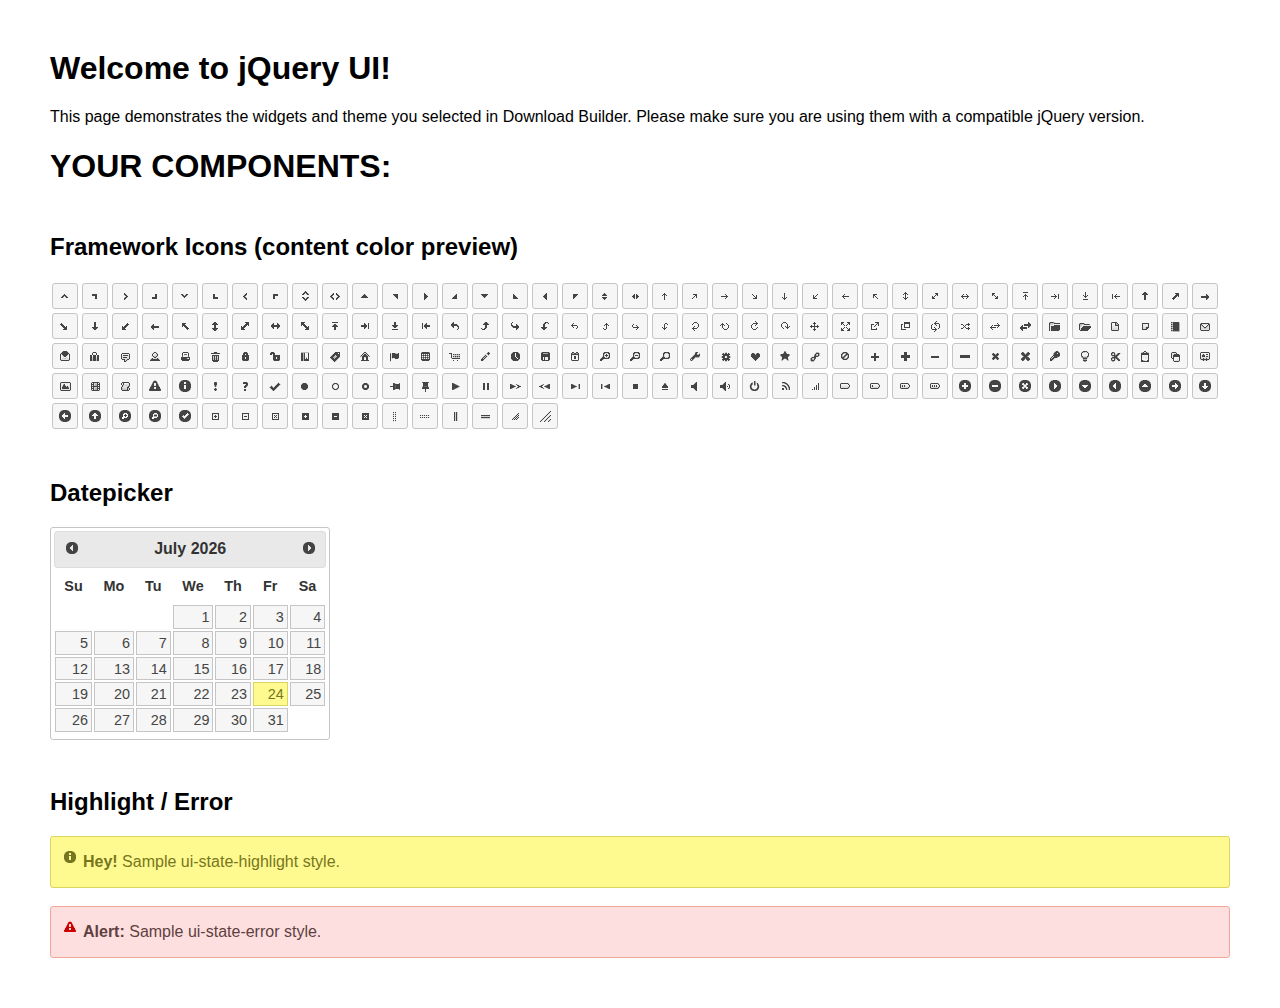
<file: plugins/jquery-datepicker/index.html>
<!doctype html>
<html lang="us">
<head>
	<meta charset="utf-8">
	<title>jQuery UI Example Page</title>
	<link href="jquery-ui.css" rel="stylesheet">
	<style>
	body{
		font-family: "Trebuchet MS", sans-serif;
		margin: 50px;
	}
	.demoHeaders {
		margin-top: 2em;
	}
	#dialog-link {
		padding: .4em 1em .4em 20px;
		text-decoration: none;
		position: relative;
	}
	#dialog-link span.ui-icon {
		margin: 0 5px 0 0;
		position: absolute;
		left: .2em;
		top: 50%;
		margin-top: -8px;
	}
	#icons {
		margin: 0;
		padding: 0;
	}
	#icons li {
		margin: 2px;
		position: relative;
		padding: 4px 0;
		cursor: pointer;
		float: left;
		list-style: none;
	}
	#icons span.ui-icon {
		float: left;
		margin: 0 4px;
	}
	.fakewindowcontain .ui-widget-overlay {
		position: absolute;
	}
	select {
		width: 200px;
	}
	</style>
</head>
<body>

<h1>Welcome to jQuery UI!</h1>

<div class="ui-widget">
	<p>This page demonstrates the widgets and theme you selected in Download Builder. Please make sure you are using them with a compatible jQuery version.</p>
</div>

<h1>YOUR COMPONENTS:</h1>
















<h2 class="demoHeaders">Framework Icons (content color preview)</h2>
<ul id="icons" class="ui-widget ui-helper-clearfix">
	<li class="ui-state-default ui-corner-all" title=".ui-icon-caret-1-n"><span class="ui-icon ui-icon-caret-1-n"></span></li>
	<li class="ui-state-default ui-corner-all" title=".ui-icon-caret-1-ne"><span class="ui-icon ui-icon-caret-1-ne"></span></li>
	<li class="ui-state-default ui-corner-all" title=".ui-icon-caret-1-e"><span class="ui-icon ui-icon-caret-1-e"></span></li>
	<li class="ui-state-default ui-corner-all" title=".ui-icon-caret-1-se"><span class="ui-icon ui-icon-caret-1-se"></span></li>
	<li class="ui-state-default ui-corner-all" title=".ui-icon-caret-1-s"><span class="ui-icon ui-icon-caret-1-s"></span></li>
	<li class="ui-state-default ui-corner-all" title=".ui-icon-caret-1-sw"><span class="ui-icon ui-icon-caret-1-sw"></span></li>
	<li class="ui-state-default ui-corner-all" title=".ui-icon-caret-1-w"><span class="ui-icon ui-icon-caret-1-w"></span></li>
	<li class="ui-state-default ui-corner-all" title=".ui-icon-caret-1-nw"><span class="ui-icon ui-icon-caret-1-nw"></span></li>
	<li class="ui-state-default ui-corner-all" title=".ui-icon-caret-2-n-s"><span class="ui-icon ui-icon-caret-2-n-s"></span></li>
	<li class="ui-state-default ui-corner-all" title=".ui-icon-caret-2-e-w"><span class="ui-icon ui-icon-caret-2-e-w"></span></li>
	<li class="ui-state-default ui-corner-all" title=".ui-icon-triangle-1-n"><span class="ui-icon ui-icon-triangle-1-n"></span></li>
	<li class="ui-state-default ui-corner-all" title=".ui-icon-triangle-1-ne"><span class="ui-icon ui-icon-triangle-1-ne"></span></li>
	<li class="ui-state-default ui-corner-all" title=".ui-icon-triangle-1-e"><span class="ui-icon ui-icon-triangle-1-e"></span></li>
	<li class="ui-state-default ui-corner-all" title=".ui-icon-triangle-1-se"><span class="ui-icon ui-icon-triangle-1-se"></span></li>
	<li class="ui-state-default ui-corner-all" title=".ui-icon-triangle-1-s"><span class="ui-icon ui-icon-triangle-1-s"></span></li>
	<li class="ui-state-default ui-corner-all" title=".ui-icon-triangle-1-sw"><span class="ui-icon ui-icon-triangle-1-sw"></span></li>
	<li class="ui-state-default ui-corner-all" title=".ui-icon-triangle-1-w"><span class="ui-icon ui-icon-triangle-1-w"></span></li>
	<li class="ui-state-default ui-corner-all" title=".ui-icon-triangle-1-nw"><span class="ui-icon ui-icon-triangle-1-nw"></span></li>
	<li class="ui-state-default ui-corner-all" title=".ui-icon-triangle-2-n-s"><span class="ui-icon ui-icon-triangle-2-n-s"></span></li>
	<li class="ui-state-default ui-corner-all" title=".ui-icon-triangle-2-e-w"><span class="ui-icon ui-icon-triangle-2-e-w"></span></li>
	<li class="ui-state-default ui-corner-all" title=".ui-icon-arrow-1-n"><span class="ui-icon ui-icon-arrow-1-n"></span></li>
	<li class="ui-state-default ui-corner-all" title=".ui-icon-arrow-1-ne"><span class="ui-icon ui-icon-arrow-1-ne"></span></li>
	<li class="ui-state-default ui-corner-all" title=".ui-icon-arrow-1-e"><span class="ui-icon ui-icon-arrow-1-e"></span></li>
	<li class="ui-state-default ui-corner-all" title=".ui-icon-arrow-1-se"><span class="ui-icon ui-icon-arrow-1-se"></span></li>
	<li class="ui-state-default ui-corner-all" title=".ui-icon-arrow-1-s"><span class="ui-icon ui-icon-arrow-1-s"></span></li>
	<li class="ui-state-default ui-corner-all" title=".ui-icon-arrow-1-sw"><span class="ui-icon ui-icon-arrow-1-sw"></span></li>
	<li class="ui-state-default ui-corner-all" title=".ui-icon-arrow-1-w"><span class="ui-icon ui-icon-arrow-1-w"></span></li>
	<li class="ui-state-default ui-corner-all" title=".ui-icon-arrow-1-nw"><span class="ui-icon ui-icon-arrow-1-nw"></span></li>
	<li class="ui-state-default ui-corner-all" title=".ui-icon-arrow-2-n-s"><span class="ui-icon ui-icon-arrow-2-n-s"></span></li>
	<li class="ui-state-default ui-corner-all" title=".ui-icon-arrow-2-ne-sw"><span class="ui-icon ui-icon-arrow-2-ne-sw"></span></li>
	<li class="ui-state-default ui-corner-all" title=".ui-icon-arrow-2-e-w"><span class="ui-icon ui-icon-arrow-2-e-w"></span></li>
	<li class="ui-state-default ui-corner-all" title=".ui-icon-arrow-2-se-nw"><span class="ui-icon ui-icon-arrow-2-se-nw"></span></li>
	<li class="ui-state-default ui-corner-all" title=".ui-icon-arrowstop-1-n"><span class="ui-icon ui-icon-arrowstop-1-n"></span></li>
	<li class="ui-state-default ui-corner-all" title=".ui-icon-arrowstop-1-e"><span class="ui-icon ui-icon-arrowstop-1-e"></span></li>
	<li class="ui-state-default ui-corner-all" title=".ui-icon-arrowstop-1-s"><span class="ui-icon ui-icon-arrowstop-1-s"></span></li>
	<li class="ui-state-default ui-corner-all" title=".ui-icon-arrowstop-1-w"><span class="ui-icon ui-icon-arrowstop-1-w"></span></li>
	<li class="ui-state-default ui-corner-all" title=".ui-icon-arrowthick-1-n"><span class="ui-icon ui-icon-arrowthick-1-n"></span></li>
	<li class="ui-state-default ui-corner-all" title=".ui-icon-arrowthick-1-ne"><span class="ui-icon ui-icon-arrowthick-1-ne"></span></li>
	<li class="ui-state-default ui-corner-all" title=".ui-icon-arrowthick-1-e"><span class="ui-icon ui-icon-arrowthick-1-e"></span></li>
	<li class="ui-state-default ui-corner-all" title=".ui-icon-arrowthick-1-se"><span class="ui-icon ui-icon-arrowthick-1-se"></span></li>
	<li class="ui-state-default ui-corner-all" title=".ui-icon-arrowthick-1-s"><span class="ui-icon ui-icon-arrowthick-1-s"></span></li>
	<li class="ui-state-default ui-corner-all" title=".ui-icon-arrowthick-1-sw"><span class="ui-icon ui-icon-arrowthick-1-sw"></span></li>
	<li class="ui-state-default ui-corner-all" title=".ui-icon-arrowthick-1-w"><span class="ui-icon ui-icon-arrowthick-1-w"></span></li>
	<li class="ui-state-default ui-corner-all" title=".ui-icon-arrowthick-1-nw"><span class="ui-icon ui-icon-arrowthick-1-nw"></span></li>
	<li class="ui-state-default ui-corner-all" title=".ui-icon-arrowthick-2-n-s"><span class="ui-icon ui-icon-arrowthick-2-n-s"></span></li>
	<li class="ui-state-default ui-corner-all" title=".ui-icon-arrowthick-2-ne-sw"><span class="ui-icon ui-icon-arrowthick-2-ne-sw"></span></li>
	<li class="ui-state-default ui-corner-all" title=".ui-icon-arrowthick-2-e-w"><span class="ui-icon ui-icon-arrowthick-2-e-w"></span></li>
	<li class="ui-state-default ui-corner-all" title=".ui-icon-arrowthick-2-se-nw"><span class="ui-icon ui-icon-arrowthick-2-se-nw"></span></li>
	<li class="ui-state-default ui-corner-all" title=".ui-icon-arrowthickstop-1-n"><span class="ui-icon ui-icon-arrowthickstop-1-n"></span></li>
	<li class="ui-state-default ui-corner-all" title=".ui-icon-arrowthickstop-1-e"><span class="ui-icon ui-icon-arrowthickstop-1-e"></span></li>
	<li class="ui-state-default ui-corner-all" title=".ui-icon-arrowthickstop-1-s"><span class="ui-icon ui-icon-arrowthickstop-1-s"></span></li>
	<li class="ui-state-default ui-corner-all" title=".ui-icon-arrowthickstop-1-w"><span class="ui-icon ui-icon-arrowthickstop-1-w"></span></li>
	<li class="ui-state-default ui-corner-all" title=".ui-icon-arrowreturnthick-1-w"><span class="ui-icon ui-icon-arrowreturnthick-1-w"></span></li>
	<li class="ui-state-default ui-corner-all" title=".ui-icon-arrowreturnthick-1-n"><span class="ui-icon ui-icon-arrowreturnthick-1-n"></span></li>
	<li class="ui-state-default ui-corner-all" title=".ui-icon-arrowreturnthick-1-e"><span class="ui-icon ui-icon-arrowreturnthick-1-e"></span></li>
	<li class="ui-state-default ui-corner-all" title=".ui-icon-arrowreturnthick-1-s"><span class="ui-icon ui-icon-arrowreturnthick-1-s"></span></li>
	<li class="ui-state-default ui-corner-all" title=".ui-icon-arrowreturn-1-w"><span class="ui-icon ui-icon-arrowreturn-1-w"></span></li>
	<li class="ui-state-default ui-corner-all" title=".ui-icon-arrowreturn-1-n"><span class="ui-icon ui-icon-arrowreturn-1-n"></span></li>
	<li class="ui-state-default ui-corner-all" title=".ui-icon-arrowreturn-1-e"><span class="ui-icon ui-icon-arrowreturn-1-e"></span></li>
	<li class="ui-state-default ui-corner-all" title=".ui-icon-arrowreturn-1-s"><span class="ui-icon ui-icon-arrowreturn-1-s"></span></li>
	<li class="ui-state-default ui-corner-all" title=".ui-icon-arrowrefresh-1-w"><span class="ui-icon ui-icon-arrowrefresh-1-w"></span></li>
	<li class="ui-state-default ui-corner-all" title=".ui-icon-arrowrefresh-1-n"><span class="ui-icon ui-icon-arrowrefresh-1-n"></span></li>
	<li class="ui-state-default ui-corner-all" title=".ui-icon-arrowrefresh-1-e"><span class="ui-icon ui-icon-arrowrefresh-1-e"></span></li>
	<li class="ui-state-default ui-corner-all" title=".ui-icon-arrowrefresh-1-s"><span class="ui-icon ui-icon-arrowrefresh-1-s"></span></li>
	<li class="ui-state-default ui-corner-all" title=".ui-icon-arrow-4"><span class="ui-icon ui-icon-arrow-4"></span></li>
	<li class="ui-state-default ui-corner-all" title=".ui-icon-arrow-4-diag"><span class="ui-icon ui-icon-arrow-4-diag"></span></li>
	<li class="ui-state-default ui-corner-all" title=".ui-icon-extlink"><span class="ui-icon ui-icon-extlink"></span></li>
	<li class="ui-state-default ui-corner-all" title=".ui-icon-newwin"><span class="ui-icon ui-icon-newwin"></span></li>
	<li class="ui-state-default ui-corner-all" title=".ui-icon-refresh"><span class="ui-icon ui-icon-refresh"></span></li>
	<li class="ui-state-default ui-corner-all" title=".ui-icon-shuffle"><span class="ui-icon ui-icon-shuffle"></span></li>
	<li class="ui-state-default ui-corner-all" title=".ui-icon-transfer-e-w"><span class="ui-icon ui-icon-transfer-e-w"></span></li>
	<li class="ui-state-default ui-corner-all" title=".ui-icon-transferthick-e-w"><span class="ui-icon ui-icon-transferthick-e-w"></span></li>
	<li class="ui-state-default ui-corner-all" title=".ui-icon-folder-collapsed"><span class="ui-icon ui-icon-folder-collapsed"></span></li>
	<li class="ui-state-default ui-corner-all" title=".ui-icon-folder-open"><span class="ui-icon ui-icon-folder-open"></span></li>
	<li class="ui-state-default ui-corner-all" title=".ui-icon-document"><span class="ui-icon ui-icon-document"></span></li>
	<li class="ui-state-default ui-corner-all" title=".ui-icon-document-b"><span class="ui-icon ui-icon-document-b"></span></li>
	<li class="ui-state-default ui-corner-all" title=".ui-icon-note"><span class="ui-icon ui-icon-note"></span></li>
	<li class="ui-state-default ui-corner-all" title=".ui-icon-mail-closed"><span class="ui-icon ui-icon-mail-closed"></span></li>
	<li class="ui-state-default ui-corner-all" title=".ui-icon-mail-open"><span class="ui-icon ui-icon-mail-open"></span></li>
	<li class="ui-state-default ui-corner-all" title=".ui-icon-suitcase"><span class="ui-icon ui-icon-suitcase"></span></li>
	<li class="ui-state-default ui-corner-all" title=".ui-icon-comment"><span class="ui-icon ui-icon-comment"></span></li>
	<li class="ui-state-default ui-corner-all" title=".ui-icon-person"><span class="ui-icon ui-icon-person"></span></li>
	<li class="ui-state-default ui-corner-all" title=".ui-icon-print"><span class="ui-icon ui-icon-print"></span></li>
	<li class="ui-state-default ui-corner-all" title=".ui-icon-trash"><span class="ui-icon ui-icon-trash"></span></li>
	<li class="ui-state-default ui-corner-all" title=".ui-icon-locked"><span class="ui-icon ui-icon-locked"></span></li>
	<li class="ui-state-default ui-corner-all" title=".ui-icon-unlocked"><span class="ui-icon ui-icon-unlocked"></span></li>
	<li class="ui-state-default ui-corner-all" title=".ui-icon-bookmark"><span class="ui-icon ui-icon-bookmark"></span></li>
	<li class="ui-state-default ui-corner-all" title=".ui-icon-tag"><span class="ui-icon ui-icon-tag"></span></li>
	<li class="ui-state-default ui-corner-all" title=".ui-icon-home"><span class="ui-icon ui-icon-home"></span></li>
	<li class="ui-state-default ui-corner-all" title=".ui-icon-flag"><span class="ui-icon ui-icon-flag"></span></li>
	<li class="ui-state-default ui-corner-all" title=".ui-icon-calculator"><span class="ui-icon ui-icon-calculator"></span></li>
	<li class="ui-state-default ui-corner-all" title=".ui-icon-cart"><span class="ui-icon ui-icon-cart"></span></li>
	<li class="ui-state-default ui-corner-all" title=".ui-icon-pencil"><span class="ui-icon ui-icon-pencil"></span></li>
	<li class="ui-state-default ui-corner-all" title=".ui-icon-clock"><span class="ui-icon ui-icon-clock"></span></li>
	<li class="ui-state-default ui-corner-all" title=".ui-icon-disk"><span class="ui-icon ui-icon-disk"></span></li>
	<li class="ui-state-default ui-corner-all" title=".ui-icon-calendar"><span class="ui-icon ui-icon-calendar"></span></li>
	<li class="ui-state-default ui-corner-all" title=".ui-icon-zoomin"><span class="ui-icon ui-icon-zoomin"></span></li>
	<li class="ui-state-default ui-corner-all" title=".ui-icon-zoomout"><span class="ui-icon ui-icon-zoomout"></span></li>
	<li class="ui-state-default ui-corner-all" title=".ui-icon-search"><span class="ui-icon ui-icon-search"></span></li>
	<li class="ui-state-default ui-corner-all" title=".ui-icon-wrench"><span class="ui-icon ui-icon-wrench"></span></li>
	<li class="ui-state-default ui-corner-all" title=".ui-icon-gear"><span class="ui-icon ui-icon-gear"></span></li>
	<li class="ui-state-default ui-corner-all" title=".ui-icon-heart"><span class="ui-icon ui-icon-heart"></span></li>
	<li class="ui-state-default ui-corner-all" title=".ui-icon-star"><span class="ui-icon ui-icon-star"></span></li>
	<li class="ui-state-default ui-corner-all" title=".ui-icon-link"><span class="ui-icon ui-icon-link"></span></li>
	<li class="ui-state-default ui-corner-all" title=".ui-icon-cancel"><span class="ui-icon ui-icon-cancel"></span></li>
	<li class="ui-state-default ui-corner-all" title=".ui-icon-plus"><span class="ui-icon ui-icon-plus"></span></li>
	<li class="ui-state-default ui-corner-all" title=".ui-icon-plusthick"><span class="ui-icon ui-icon-plusthick"></span></li>
	<li class="ui-state-default ui-corner-all" title=".ui-icon-minus"><span class="ui-icon ui-icon-minus"></span></li>
	<li class="ui-state-default ui-corner-all" title=".ui-icon-minusthick"><span class="ui-icon ui-icon-minusthick"></span></li>
	<li class="ui-state-default ui-corner-all" title=".ui-icon-close"><span class="ui-icon ui-icon-close"></span></li>
	<li class="ui-state-default ui-corner-all" title=".ui-icon-closethick"><span class="ui-icon ui-icon-closethick"></span></li>
	<li class="ui-state-default ui-corner-all" title=".ui-icon-key"><span class="ui-icon ui-icon-key"></span></li>
	<li class="ui-state-default ui-corner-all" title=".ui-icon-lightbulb"><span class="ui-icon ui-icon-lightbulb"></span></li>
	<li class="ui-state-default ui-corner-all" title=".ui-icon-scissors"><span class="ui-icon ui-icon-scissors"></span></li>
	<li class="ui-state-default ui-corner-all" title=".ui-icon-clipboard"><span class="ui-icon ui-icon-clipboard"></span></li>
	<li class="ui-state-default ui-corner-all" title=".ui-icon-copy"><span class="ui-icon ui-icon-copy"></span></li>
	<li class="ui-state-default ui-corner-all" title=".ui-icon-contact"><span class="ui-icon ui-icon-contact"></span></li>
	<li class="ui-state-default ui-corner-all" title=".ui-icon-image"><span class="ui-icon ui-icon-image"></span></li>
	<li class="ui-state-default ui-corner-all" title=".ui-icon-video"><span class="ui-icon ui-icon-video"></span></li>
	<li class="ui-state-default ui-corner-all" title=".ui-icon-script"><span class="ui-icon ui-icon-script"></span></li>
	<li class="ui-state-default ui-corner-all" title=".ui-icon-alert"><span class="ui-icon ui-icon-alert"></span></li>
	<li class="ui-state-default ui-corner-all" title=".ui-icon-info"><span class="ui-icon ui-icon-info"></span></li>
	<li class="ui-state-default ui-corner-all" title=".ui-icon-notice"><span class="ui-icon ui-icon-notice"></span></li>
	<li class="ui-state-default ui-corner-all" title=".ui-icon-help"><span class="ui-icon ui-icon-help"></span></li>
	<li class="ui-state-default ui-corner-all" title=".ui-icon-check"><span class="ui-icon ui-icon-check"></span></li>
	<li class="ui-state-default ui-corner-all" title=".ui-icon-bullet"><span class="ui-icon ui-icon-bullet"></span></li>
	<li class="ui-state-default ui-corner-all" title=".ui-icon-radio-off"><span class="ui-icon ui-icon-radio-off"></span></li>
	<li class="ui-state-default ui-corner-all" title=".ui-icon-radio-on"><span class="ui-icon ui-icon-radio-on"></span></li>
	<li class="ui-state-default ui-corner-all" title=".ui-icon-pin-w"><span class="ui-icon ui-icon-pin-w"></span></li>
	<li class="ui-state-default ui-corner-all" title=".ui-icon-pin-s"><span class="ui-icon ui-icon-pin-s"></span></li>
	<li class="ui-state-default ui-corner-all" title=".ui-icon-play"><span class="ui-icon ui-icon-play"></span></li>
	<li class="ui-state-default ui-corner-all" title=".ui-icon-pause"><span class="ui-icon ui-icon-pause"></span></li>
	<li class="ui-state-default ui-corner-all" title=".ui-icon-seek-next"><span class="ui-icon ui-icon-seek-next"></span></li>
	<li class="ui-state-default ui-corner-all" title=".ui-icon-seek-prev"><span class="ui-icon ui-icon-seek-prev"></span></li>
	<li class="ui-state-default ui-corner-all" title=".ui-icon-seek-end"><span class="ui-icon ui-icon-seek-end"></span></li>
	<li class="ui-state-default ui-corner-all" title=".ui-icon-seek-first"><span class="ui-icon ui-icon-seek-first"></span></li>
	<li class="ui-state-default ui-corner-all" title=".ui-icon-stop"><span class="ui-icon ui-icon-stop"></span></li>
	<li class="ui-state-default ui-corner-all" title=".ui-icon-eject"><span class="ui-icon ui-icon-eject"></span></li>
	<li class="ui-state-default ui-corner-all" title=".ui-icon-volume-off"><span class="ui-icon ui-icon-volume-off"></span></li>
	<li class="ui-state-default ui-corner-all" title=".ui-icon-volume-on"><span class="ui-icon ui-icon-volume-on"></span></li>
	<li class="ui-state-default ui-corner-all" title=".ui-icon-power"><span class="ui-icon ui-icon-power"></span></li>
	<li class="ui-state-default ui-corner-all" title=".ui-icon-signal-diag"><span class="ui-icon ui-icon-signal-diag"></span></li>
	<li class="ui-state-default ui-corner-all" title=".ui-icon-signal"><span class="ui-icon ui-icon-signal"></span></li>
	<li class="ui-state-default ui-corner-all" title=".ui-icon-battery-0"><span class="ui-icon ui-icon-battery-0"></span></li>
	<li class="ui-state-default ui-corner-all" title=".ui-icon-battery-1"><span class="ui-icon ui-icon-battery-1"></span></li>
	<li class="ui-state-default ui-corner-all" title=".ui-icon-battery-2"><span class="ui-icon ui-icon-battery-2"></span></li>
	<li class="ui-state-default ui-corner-all" title=".ui-icon-battery-3"><span class="ui-icon ui-icon-battery-3"></span></li>
	<li class="ui-state-default ui-corner-all" title=".ui-icon-circle-plus"><span class="ui-icon ui-icon-circle-plus"></span></li>
	<li class="ui-state-default ui-corner-all" title=".ui-icon-circle-minus"><span class="ui-icon ui-icon-circle-minus"></span></li>
	<li class="ui-state-default ui-corner-all" title=".ui-icon-circle-close"><span class="ui-icon ui-icon-circle-close"></span></li>
	<li class="ui-state-default ui-corner-all" title=".ui-icon-circle-triangle-e"><span class="ui-icon ui-icon-circle-triangle-e"></span></li>
	<li class="ui-state-default ui-corner-all" title=".ui-icon-circle-triangle-s"><span class="ui-icon ui-icon-circle-triangle-s"></span></li>
	<li class="ui-state-default ui-corner-all" title=".ui-icon-circle-triangle-w"><span class="ui-icon ui-icon-circle-triangle-w"></span></li>
	<li class="ui-state-default ui-corner-all" title=".ui-icon-circle-triangle-n"><span class="ui-icon ui-icon-circle-triangle-n"></span></li>
	<li class="ui-state-default ui-corner-all" title=".ui-icon-circle-arrow-e"><span class="ui-icon ui-icon-circle-arrow-e"></span></li>
	<li class="ui-state-default ui-corner-all" title=".ui-icon-circle-arrow-s"><span class="ui-icon ui-icon-circle-arrow-s"></span></li>
	<li class="ui-state-default ui-corner-all" title=".ui-icon-circle-arrow-w"><span class="ui-icon ui-icon-circle-arrow-w"></span></li>
	<li class="ui-state-default ui-corner-all" title=".ui-icon-circle-arrow-n"><span class="ui-icon ui-icon-circle-arrow-n"></span></li>
	<li class="ui-state-default ui-corner-all" title=".ui-icon-circle-zoomin"><span class="ui-icon ui-icon-circle-zoomin"></span></li>
	<li class="ui-state-default ui-corner-all" title=".ui-icon-circle-zoomout"><span class="ui-icon ui-icon-circle-zoomout"></span></li>
	<li class="ui-state-default ui-corner-all" title=".ui-icon-circle-check"><span class="ui-icon ui-icon-circle-check"></span></li>
	<li class="ui-state-default ui-corner-all" title=".ui-icon-circlesmall-plus"><span class="ui-icon ui-icon-circlesmall-plus"></span></li>
	<li class="ui-state-default ui-corner-all" title=".ui-icon-circlesmall-minus"><span class="ui-icon ui-icon-circlesmall-minus"></span></li>
	<li class="ui-state-default ui-corner-all" title=".ui-icon-circlesmall-close"><span class="ui-icon ui-icon-circlesmall-close"></span></li>
	<li class="ui-state-default ui-corner-all" title=".ui-icon-squaresmall-plus"><span class="ui-icon ui-icon-squaresmall-plus"></span></li>
	<li class="ui-state-default ui-corner-all" title=".ui-icon-squaresmall-minus"><span class="ui-icon ui-icon-squaresmall-minus"></span></li>
	<li class="ui-state-default ui-corner-all" title=".ui-icon-squaresmall-close"><span class="ui-icon ui-icon-squaresmall-close"></span></li>
	<li class="ui-state-default ui-corner-all" title=".ui-icon-grip-dotted-vertical"><span class="ui-icon ui-icon-grip-dotted-vertical"></span></li>
	<li class="ui-state-default ui-corner-all" title=".ui-icon-grip-dotted-horizontal"><span class="ui-icon ui-icon-grip-dotted-horizontal"></span></li>
	<li class="ui-state-default ui-corner-all" title=".ui-icon-grip-solid-vertical"><span class="ui-icon ui-icon-grip-solid-vertical"></span></li>
	<li class="ui-state-default ui-corner-all" title=".ui-icon-grip-solid-horizontal"><span class="ui-icon ui-icon-grip-solid-horizontal"></span></li>
	<li class="ui-state-default ui-corner-all" title=".ui-icon-gripsmall-diagonal-se"><span class="ui-icon ui-icon-gripsmall-diagonal-se"></span></li>
	<li class="ui-state-default ui-corner-all" title=".ui-icon-grip-diagonal-se"><span class="ui-icon ui-icon-grip-diagonal-se"></span></li>
</ul>




<!-- Datepicker -->
<h2 class="demoHeaders">Datepicker</h2>
<div id="datepicker"></div>












<!-- Highlight / Error -->
<h2 class="demoHeaders">Highlight / Error</h2>
<div class="ui-widget">
	<div class="ui-state-highlight ui-corner-all" style="margin-top: 20px; padding: 0 .7em;">
		<p><span class="ui-icon ui-icon-info" style="float: left; margin-right: .3em;"></span>
		<strong>Hey!</strong> Sample ui-state-highlight style.</p>
	</div>
</div>
<br>
<div class="ui-widget">
	<div class="ui-state-error ui-corner-all" style="padding: 0 .7em;">
		<p><span class="ui-icon ui-icon-alert" style="float: left; margin-right: .3em;"></span>
		<strong>Alert:</strong> Sample ui-state-error style.</p>
	</div>
</div>

<script src="external/jquery/jquery.js"></script>
<script src="jquery-ui.js"></script>
<script>















$( "#datepicker" ).datepicker({
	inline: true
});














// Hover states on the static widgets
$( "#dialog-link, #icons li" ).hover(
	function() {
		$( this ).addClass( "ui-state-hover" );
	},
	function() {
		$( this ).removeClass( "ui-state-hover" );
	}
);
</script>
</body>
</html>
</file>
